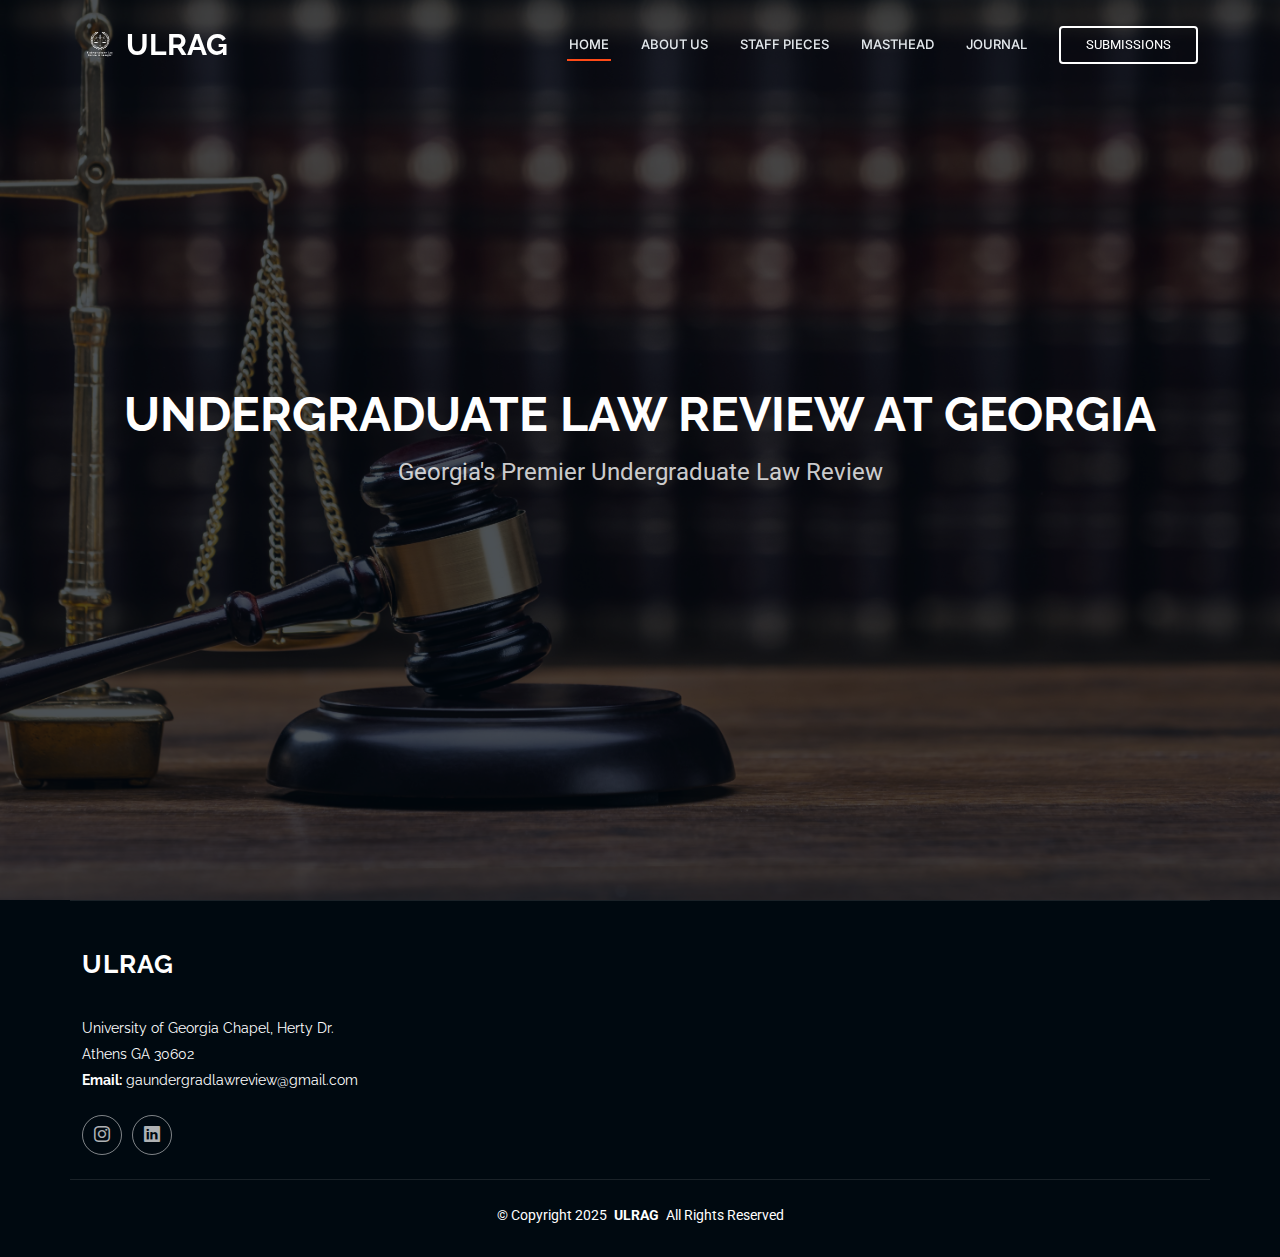
<file: index.html>
<!DOCTYPE html>
<html lang="en">

<head>
  <meta charset="utf-8">
  <meta content="width=device-width, initial-scale=1.0" name="viewport">
  <title>Index - ULRAG</title>

  <!-- Favicons -->
  <link href="assets/img/favicon.png" rel="icon">
  <link href="assets/img/apple-touch-icon.png" rel="apple-touch-icon">

  <!-- Fonts -->
  <link href="https://fonts.googleapis.com" rel="preconnect">
  <link href="https://fonts.gstatic.com" rel="preconnect" crossorigin>
  <link href="https://fonts.googleapis.com/css2?family=Roboto:ital,wght@0,100;0,300;0,400;0,500;0,700;0,900;1,100;1,300;1,400;1,500;1,700;1,900&family=Raleway:ital,wght@0,100;0,200;0,300;0,400;0,500;0,600;0,700;0,800;0,900;1,100;1,200;1,300;1,400;1,500;1,600;1,700;1,800;1,900&family=Inter:wght@100;200;300;400;500;600;700;800;900&display=swap" rel="stylesheet">

  <!-- Vendor CSS Files -->
  <link href="assets/vendor/bootstrap/css/bootstrap.min.css" rel="stylesheet">
  <link href="assets/vendor/bootstrap-icons/bootstrap-icons.css" rel="stylesheet">
  <link href="assets/vendor/aos/aos.css" rel="stylesheet">
  <link href="assets/vendor/glightbox/css/glightbox.min.css" rel="stylesheet">
  <link href="assets/vendor/swiper/swiper-bundle.min.css" rel="stylesheet">

  <!-- Main CSS File -->
  <link href="assets/css/main.css" rel="stylesheet">

</head>

<body class="index-page">

  <header id="header" class="header d-flex align-items-center fixed-top">
    <div class="container-fluid container-xl position-relative d-flex align-items-center">

      <a href="index.html" class="logo d-flex align-items-center me-auto">
        <!-- Uncomment the line below if you also wish to use an image logo -->
       <img src="assets/img/logo.png" alt="">
        <h1 class="sitename">ULRAG</h1>
      </a>

      <nav id="navmenu" class="navmenu">
        <ul>
          <li><a href="home.html" class="active">Home</a></li>
          <li><a href="about.html">About Us</a></li>
          <li><a href="staffpieces.html">Staff Pieces</a></li>
          <li><a href="Masthead.html">Masthead</a></li>
          <li><a href="Journal.html">Journal</a></li>
            </ul>
          </li>
        
        </ul>
        <i class="mobile-nav-toggle d-xl-none bi bi-list"></i>
      </nav>
      <a class="cta-btn" href="submissions.html">Submissions</a>
    </div>
  </header>
  <main class="main">

    <!-- Hero Section -->
    <section id="home" class="hero section dark-background">

      <img src="assets/img/gavel.books.jpg" alt="" data-aos="fade-in">

      <div class="container d-flex flex-column align-items-center">
        <h2 data-aos="fade-up" data-aos-delay="100">Undergraduate Law Review at Georgia</h2>
        <p data-aos="fade-up" data-aos-delay="200">Georgia's Premier Undergraduate Law Review </p>
        <div class="d-flex mt-4" data-aos="fade-up" data-aos-delay="300">
        </div>
      </div>

    </section><!-- /Hero Section -->
    </section><!-- /Contact Section -->

  </main>

  <footer id="footer" class="footer dark-background">

    <div class="container footer-top">
      <div class="row gy-4">
        <div class="col-lg-4 col-md-6 footer-about">
          <a href="index.html" class="logo d-flex align-items-center">
            <span class="sitename">ULRAG</span>
          </a>
          <div class="footer-contact pt-3">
            <p>University of Georgia Chapel, Herty Dr.</p>
            <p>Athens GA 30602</p>
            <p><strong>Email:</strong> <span>gaundergradlawreview@gmail.com</span></p>
          </div>
          <div class="social-links d-flex mt-4">
            <a href=""><i class="bi bi-instagram"></i></a>
            <a href=""><i class="bi bi-linkedin"></i></a>
          </div>
        </div>

      </div>
    </div>

    <div class="container copyright text-center mt-4">
      <p>© <span>Copyright 2025</span> <strong class="px-1 sitename">ULRAG</strong> <span>All Rights Reserved</span></p>
      <div class="credits">
      
      </div>
    </div>

  </footer>

  <!-- Scroll Top -->
  <a href="#" id="scroll-top" class="scroll-top d-flex align-items-center justify-content-center"><i class="bi bi-arrow-up-short"></i></a>

  <!-- Preloader -->
  <div id="preloader"></div>

  <!-- Vendor JS Files -->
  <script src="assets/vendor/bootstrap/js/bootstrap.bundle.min.js"></script>
  <script src="assets/vendor/php-email-form/validate.js"></script>
  <script src="assets/vendor/aos/aos.js"></script>
  <script src="assets/vendor/glightbox/js/glightbox.min.js"></script>
  <script src="assets/vendor/purecounter/purecounter_vanilla.js"></script>
  <script src="assets/vendor/swiper/swiper-bundle.min.js"></script>
  <script src="assets/vendor/imagesloaded/imagesloaded.pkgd.min.js"></script>
  <script src="assets/vendor/isotope-layout/isotope.pkgd.min.js"></script>

  <!-- Main JS File -->
  <script src="assets/js/main.js"></script>

</body>

</html>
</file>
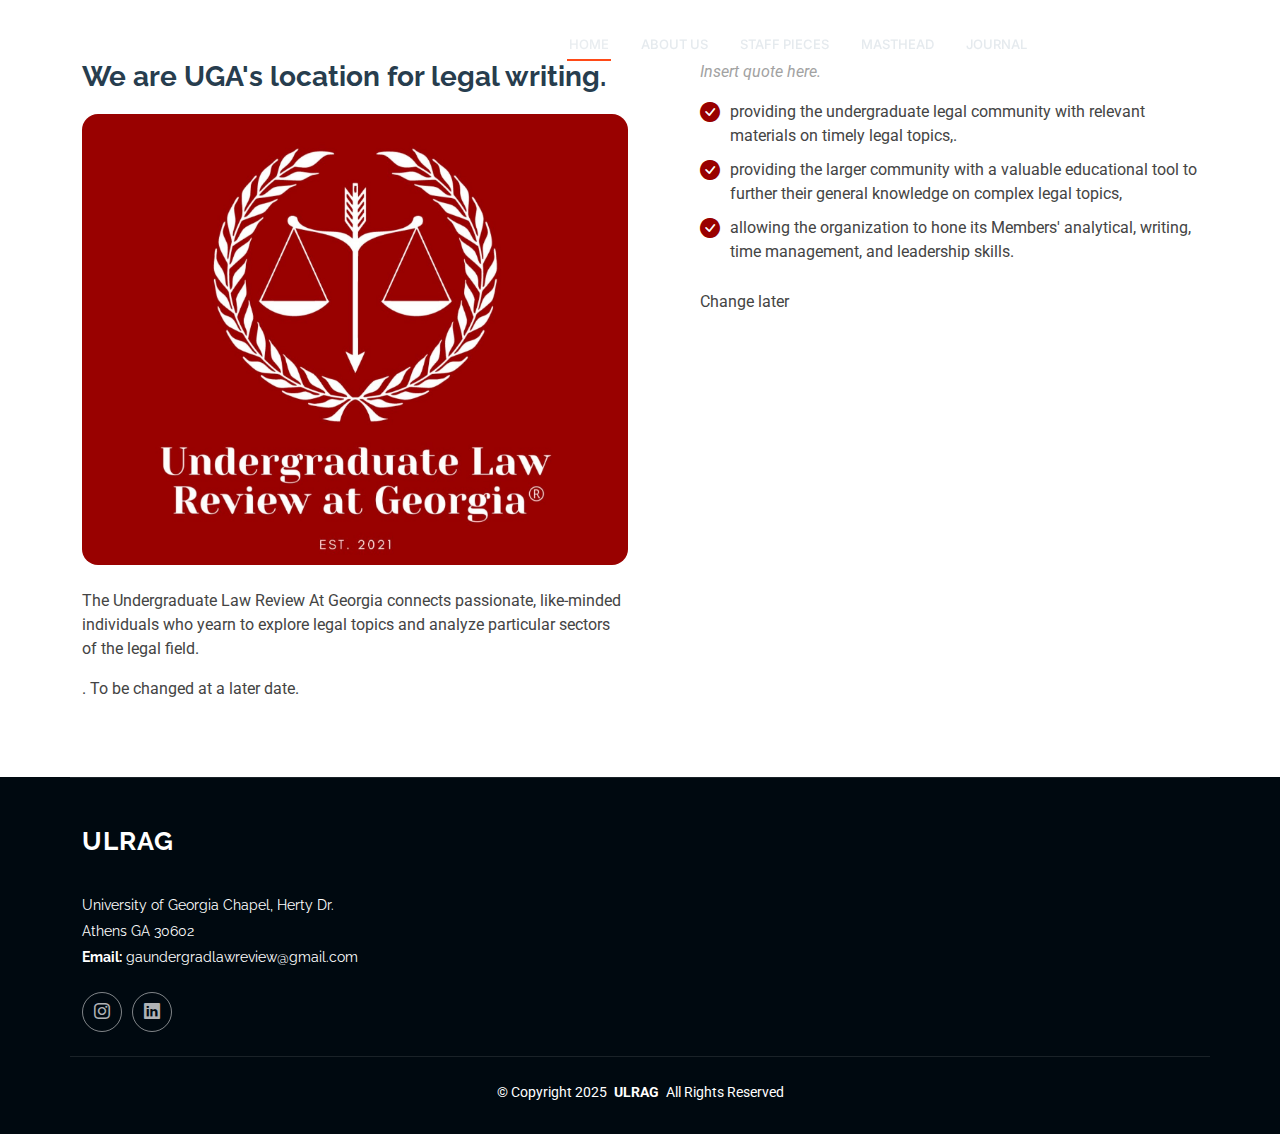
<file: about.html>
<!DOCTYPE html>
<html lang="en">

<head>
  <meta charset="utf-8">
  <meta content="width=device-width, initial-scale=1.0" name="viewport">
  <title>Index - ULRAG</title>

  <!-- Favicons -->
  <link href="assets/img/favicon.png" rel="icon">
  <link href="assets/img/apple-touch-icon.png" rel="apple-touch-icon">

  <!-- Fonts -->
  <link href="https://fonts.googleapis.com" rel="preconnect">
  <link href="https://fonts.gstatic.com" rel="preconnect" crossorigin>
  <link href="https://fonts.googleapis.com/css2?family=Roboto:ital,wght@0,100;0,300;0,400;0,500;0,700;0,900;1,100;1,300;1,400;1,500;1,700;1,900&family=Raleway:ital,wght@0,100;0,200;0,300;0,400;0,500;0,600;0,700;0,800;0,900;1,100;1,200;1,300;1,400;1,500;1,600;1,700;1,800;1,900&family=Inter:wght@100;200;300;400;500;600;700;800;900&display=swap" rel="stylesheet">

  <!-- Vendor CSS Files -->
  <link href="assets/vendor/bootstrap/css/bootstrap.min.css" rel="stylesheet">
  <link href="assets/vendor/bootstrap-icons/bootstrap-icons.css" rel="stylesheet">
  <link href="assets/vendor/aos/aos.css" rel="stylesheet">
  <link href="assets/vendor/glightbox/css/glightbox.min.css" rel="stylesheet">
  <link href="assets/vendor/swiper/swiper-bundle.min.css" rel="stylesheet">

  <!-- Main CSS File -->
  <link href="assets/css/main.css" rel="stylesheet">

</head>

<body class="index-page">

  <header id="header" class="header d-flex align-items-center fixed-top">
    <div class="container-fluid container-xl position-relative d-flex align-items-center">

      <a href="index.html" class="logo d-flex align-items-center me-auto">
        <!-- Uncomment the line below if you also wish to use an image logo -->
       <img src="assets/img/logo.png" alt="">
        <h1 class="sitename">ULRAG</h1>
      </a>

      <nav id="navmenu" class="navmenu">
        <ul>
          <li><a href="home.html" class="active">Home</a></li>
          <li><a href="about.html">About Us</a></li>
          <li><a href="staffpieces.html">Staff Pieces</a></li>
          <li><a href="Masthead.html">Masthead</a></li>
          <li><a href="Journal.html">Journal</a></li>
            </ul>
          </li>
        
        </ul>
        <i class="mobile-nav-toggle d-xl-none bi bi-list"></i>
      </nav>
      <a class="cta-btn" href="submissions.html">Submissions</a>
    </div>
  </header>
  <main class="main">

    <!-- About Section -->
    <section id="about" class="about section">

      <div class="container">

        <div class="row gy-4">
          <div class="col-lg-6" data-aos="fade-up" data-aos-delay="100">
            <h3>We are UGA's location for legal writing. </h3>
            <img src="assets/img/ULRAG.logo.jpg" class="img-fluid rounded-4 mb-4" alt="">
            <p>The Undergraduate Law Review At Georgia connects passionate, like-minded individuals who yearn to explore legal topics and analyze particular sectors of the legal field.</p>
            <p>. To be changed at a later date.</p>
          </div>
          <div class="col-lg-6" data-aos="fade-up" data-aos-delay="250">
            <div class="content ps-0 ps-lg-5">
              <p class="fst-italic">
                Insert quote here.
              </p>
              <ul>
                <li><i class="bi bi-check-circle-fill"></i> <span>providing the undergraduate legal community with relevant materials on timely legal topics,.</span></li>
                <li><i class="bi bi-check-circle-fill"></i> <span>providing the larger community with a valuable educational tool to further their general knowledge on complex legal topics,</span></li>
                <li><i class="bi bi-check-circle-fill"></i> <span>allowing the organization to hone its Members' analytical, writing, time management, and leadership skills.</span></li>
              </ul>
              <p>
                Change later
              </p>

              </div>
            </div>
          </div>
        </div>

      </div>

    </section><!-- /About Section -->
    </section><!-- /Contact Section -->

  </main>

  <footer id="footer" class="footer dark-background">

    <div class="container footer-top">
      <div class="row gy-4">
        <div class="col-lg-4 col-md-6 footer-about">
          <a href="index.html" class="logo d-flex align-items-center">
            <span class="sitename">ULRAG</span>
          </a>
          <div class="footer-contact pt-3">
            <p>University of Georgia Chapel, Herty Dr.</p>
            <p>Athens GA 30602</p>
            <p><strong>Email:</strong> <span>gaundergradlawreview@gmail.com</span></p>
          </div>
          <div class="social-links d-flex mt-4">
            <a href=""><i class="bi bi-instagram"></i></a>
            <a href=""><i class="bi bi-linkedin"></i></a>
          </div>
        </div>

      </div>
    </div>

    <div class="container copyright text-center mt-4">
      <p>© <span>Copyright 2025</span> <strong class="px-1 sitename">ULRAG</strong> <span>All Rights Reserved</span></p>
      <div class="credits">
      
      </div>
    </div>

  </footer>

  <!-- Scroll Top -->
  <a href="#" id="scroll-top" class="scroll-top d-flex align-items-center justify-content-center"><i class="bi bi-arrow-up-short"></i></a>

  <!-- Preloader -->
  <div id="preloader"></div>

  <!-- Vendor JS Files -->
  <script src="assets/vendor/bootstrap/js/bootstrap.bundle.min.js"></script>
  <script src="assets/vendor/php-email-form/validate.js"></script>
  <script src="assets/vendor/aos/aos.js"></script>
  <script src="assets/vendor/glightbox/js/glightbox.min.js"></script>
  <script src="assets/vendor/purecounter/purecounter_vanilla.js"></script>
  <script src="assets/vendor/swiper/swiper-bundle.min.js"></script>
  <script src="assets/vendor/imagesloaded/imagesloaded.pkgd.min.js"></script>
  <script src="assets/vendor/isotope-layout/isotope.pkgd.min.js"></script>

  <!-- Main JS File -->
  <script src="assets/js/main.js"></script>

</body>

</html>
</file>
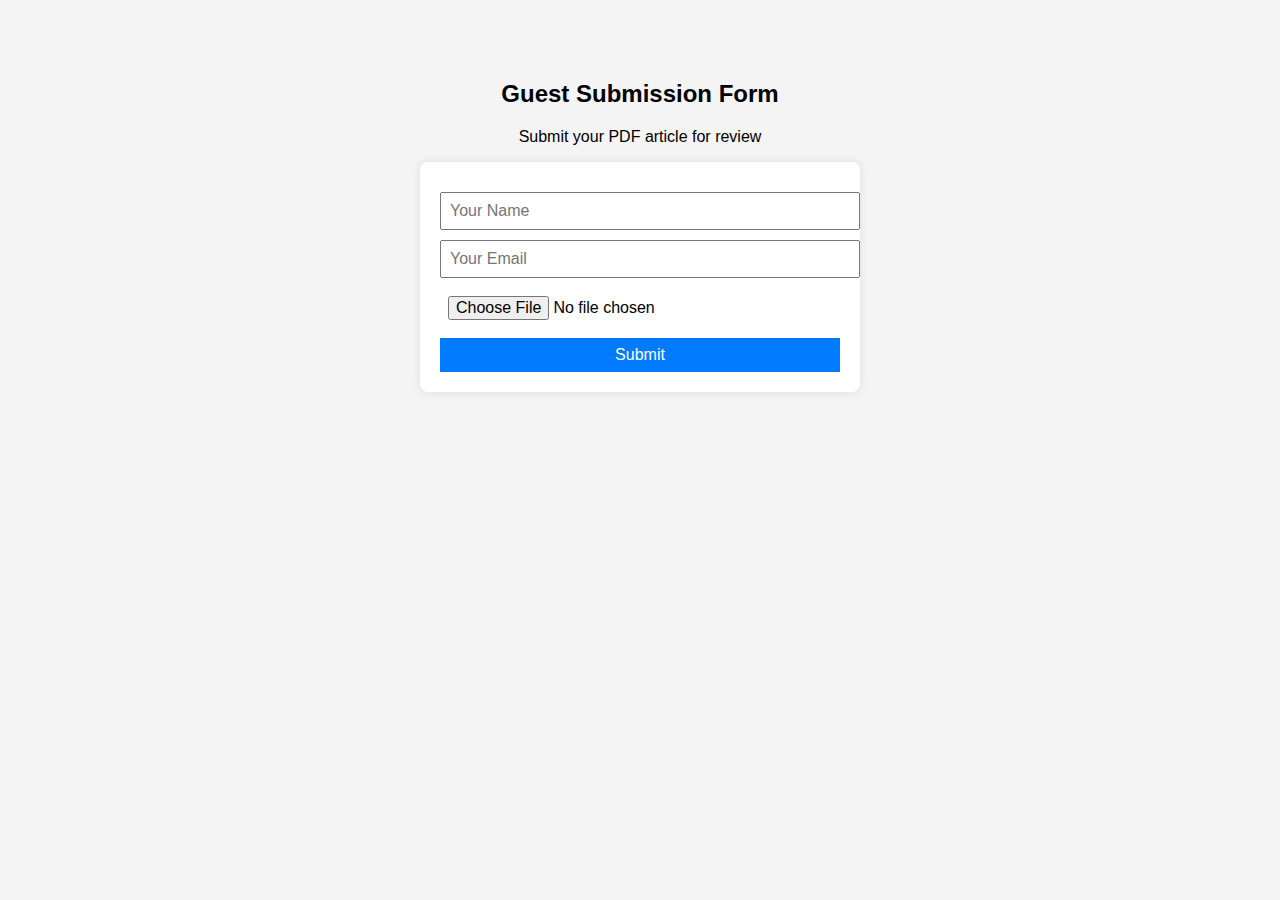
<file: contact.html>
<!DOCTYPE html>
<html lang="en">
<head>
    <meta charset="UTF-8">
    <meta name="viewport" content="width=device-width, initial-scale=1.0">
    <title>Guest Submission</title>
    <style>
        body {
            font-family: Arial, sans-serif;
            margin: 40px;
            padding: 20px;
            background-color: #f4f4f4;
            text-align: center;
        }
        form {
            background: white;
            padding: 20px;
            border-radius: 8px;
            box-shadow: 0 0 10px rgba(0, 0, 0, 0.1);
            max-width: 400px;
            margin: auto;
        }
        input, button {
            display: block;
            width: 100%;
            margin-top: 10px;
            padding: 8px;
            font-size: 16px;
        }
        button {
            background: #007bff;
            color: white;
            border: none;
            cursor: pointer;
        }
        button:hover {
            background: #0056b3;
        }
    </style>
</head>
<body>

    <h2>Guest Submission Form</h2>
    <p>Submit your PDF article for review</p>

    <form action="upload.php" method="post" enctype="multipart/form-data">
        <input type="text" name="name" placeholder="Your Name" required>
        <input type="email" name="email" placeholder="Your Email" required>
        <input type="file" name="pdfFile" accept=".pdf" required>
        <button type="submit">Submit</button>
    </form>

</body>
</html>
</file>
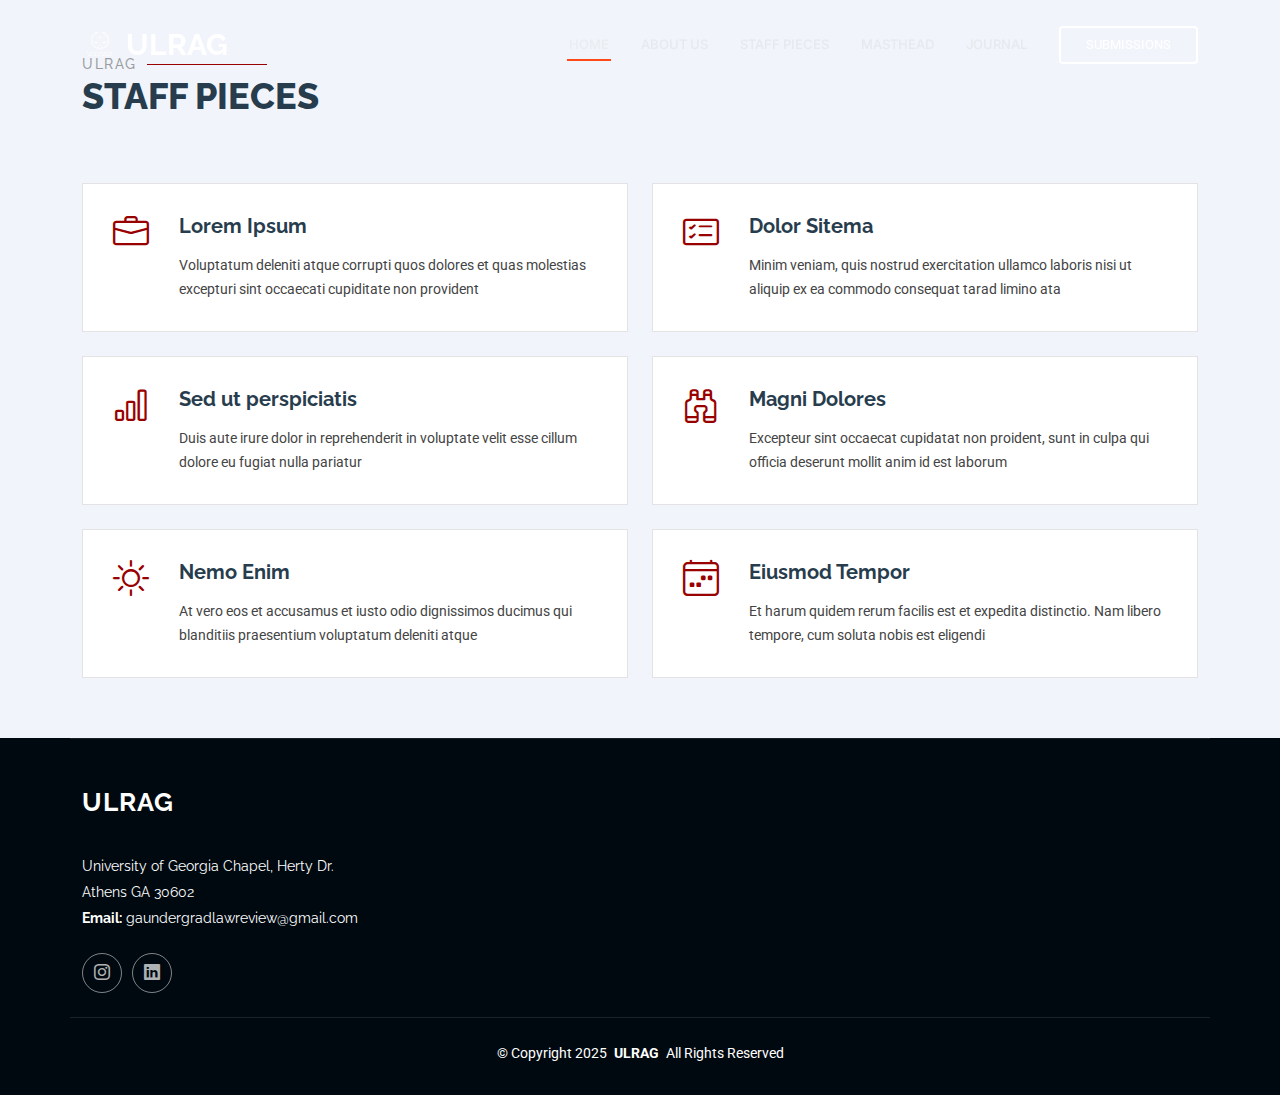
<file: staffpieces.html>
<!DOCTYPE html>
<html lang="en">

<head>
  <meta charset="utf-8">
  <meta content="width=device-width, initial-scale=1.0" name="viewport">
  <title>Index - ULRAG</title>

  <!-- Favicons -->
  <link href="assets/img/favicon.png" rel="icon">
  <link href="assets/img/apple-touch-icon.png" rel="apple-touch-icon">

  <!-- Fonts -->
  <link href="https://fonts.googleapis.com" rel="preconnect">
  <link href="https://fonts.gstatic.com" rel="preconnect" crossorigin>
  <link href="https://fonts.googleapis.com/css2?family=Roboto:ital,wght@0,100;0,300;0,400;0,500;0,700;0,900;1,100;1,300;1,400;1,500;1,700;1,900&family=Raleway:ital,wght@0,100;0,200;0,300;0,400;0,500;0,600;0,700;0,800;0,900;1,100;1,200;1,300;1,400;1,500;1,600;1,700;1,800;1,900&family=Inter:wght@100;200;300;400;500;600;700;800;900&display=swap" rel="stylesheet">

  <!-- Vendor CSS Files -->
  <link href="assets/vendor/bootstrap/css/bootstrap.min.css" rel="stylesheet">
  <link href="assets/vendor/bootstrap-icons/bootstrap-icons.css" rel="stylesheet">
  <link href="assets/vendor/aos/aos.css" rel="stylesheet">
  <link href="assets/vendor/glightbox/css/glightbox.min.css" rel="stylesheet">
  <link href="assets/vendor/swiper/swiper-bundle.min.css" rel="stylesheet">

  <!-- Main CSS File -->
  <link href="assets/css/main.css" rel="stylesheet">

</head>

<body class="index-page">

  <header id="header" class="header d-flex align-items-center fixed-top">
    <div class="container-fluid container-xl position-relative d-flex align-items-center">

      <a href="index.html" class="logo d-flex align-items-center me-auto">
        <!-- Uncomment the line below if you also wish to use an image logo -->
       <img src="assets/img/logo.png" alt="">
        <h1 class="sitename">ULRAG</h1>
      </a>

      <nav id="navmenu" class="navmenu">
        <ul>
          <li><a href="home.html" class="active">Home</a></li>
          <li><a href="about.html">About Us</a></li>
          <li><a href="staffpieces.html">Staff Pieces</a></li>
          <li><a href="Masthead.html">Masthead</a></li>
          <li><a href="Journal.html">Journal</a></li>
            </ul>
          </li>
        
        </ul>
        <i class="mobile-nav-toggle d-xl-none bi bi-list"></i>
      </nav>
      <a class="cta-btn" href="submissions.html">Submissions</a>
    </div>
  </header>
  <main class="main">

    </section><!-- /Features Section -->

    <!-- Services 2 Section -->
    <section id="staffpieces" class="services-2 section light-background">

      <!-- Section Title -->
      <div class="container section-title" data-aos="fade-up">
        <h2>ULRAG</h2>
        <p>Staff Pieces</p>
      </div><!-- End Section Title -->

      <div class="container">

        <div class="row gy-4">

          <div class="col-md-6" data-aos="fade-up" data-aos-delay="100">
            <div class="service-item d-flex position-relative h-100">
              <i class="bi bi-briefcase icon flex-shrink-0"></i>
              <div>
                <h4 class="title"><a href="#" class="stretched-link">Lorem Ipsum</a></h4>
                <p class="description">Voluptatum deleniti atque corrupti quos dolores et quas molestias excepturi sint occaecati cupiditate non provident</p>
              </div>
            </div>
          </div><!-- End Service Item -->

          <div class="col-md-6" data-aos="fade-up" data-aos-delay="200">
            <div class="service-item d-flex position-relative h-100">
              <i class="bi bi-card-checklist icon flex-shrink-0"></i>
              <div>
                <h4 class="title"><a href="#" class="stretched-link">Dolor Sitema</a></h4>
                <p class="description">Minim veniam, quis nostrud exercitation ullamco laboris nisi ut aliquip ex ea commodo consequat tarad limino ata</p>
              </div>
            </div>
          </div><!-- End Service Item -->

          <div class="col-md-6" data-aos="fade-up" data-aos-delay="300">
            <div class="service-item d-flex position-relative h-100">
              <i class="bi bi-bar-chart icon flex-shrink-0"></i>
              <div>
                <h4 class="title"><a href="staffpieces.html" class="stretched-link">Sed ut perspiciatis</a></h4>
                <p class="description">Duis aute irure dolor in reprehenderit in voluptate velit esse cillum dolore eu fugiat nulla pariatur</p>
              </div>
            </div>
          </div><!-- End Service Item -->

          <div class="col-md-6" data-aos="fade-up" data-aos-delay="400">
            <div class="service-item d-flex position-relative h-100">
              <i class="bi bi-binoculars icon flex-shrink-0"></i>
              <div>
                <h4 class="title"><a href="#" class="stretched-link">Magni Dolores</a></h4>
                <p class="description">Excepteur sint occaecat cupidatat non proident, sunt in culpa qui officia deserunt mollit anim id est laborum</p>
              </div>
            </div>
          </div><!-- End Service Item -->

          <div class="col-md-6" data-aos="fade-up" data-aos-delay="500">
            <div class="service-item d-flex position-relative h-100">
              <i class="bi bi-brightness-high icon flex-shrink-0"></i>
              <div>
                <h4 class="title"><a href="#" class="stretched-link">Nemo Enim</a></h4>
                <p class="description">At vero eos et accusamus et iusto odio dignissimos ducimus qui blanditiis praesentium voluptatum deleniti atque</p>
              </div>
            </div>
          </div><!-- End Service Item -->

          <div class="col-md-6" data-aos="fade-up" data-aos-delay="600">
            <div class="service-item d-flex position-relative h-100">
              <i class="bi bi-calendar4-week icon flex-shrink-0"></i>
              <div>
                <h4 class="title"><a href="#" class="stretched-link">Eiusmod Tempor</a></h4>
                <p class="description">Et harum quidem rerum facilis est et expedita distinctio. Nam libero tempore, cum soluta nobis est eligendi</p>
              </div>
            </div>
          </div><!-- End Service Item -->

        </div>

   

      </div>

    </section><!-- /Contact Section -->

  </main>

  <footer id="footer" class="footer dark-background">

    <div class="container footer-top">
      <div class="row gy-4">
        <div class="col-lg-4 col-md-6 footer-about">
          <a href="index.html" class="logo d-flex align-items-center">
            <span class="sitename">ULRAG</span>
          </a>
          <div class="footer-contact pt-3">
            <p>University of Georgia Chapel, Herty Dr.</p>
            <p>Athens GA 30602</p>
            <p><strong>Email:</strong> <span>gaundergradlawreview@gmail.com</span></p>
          </div>
          <div class="social-links d-flex mt-4">
            <a href=""><i class="bi bi-instagram"></i></a>
            <a href=""><i class="bi bi-linkedin"></i></a>
          </div>
        </div>

      </div>
    </div>

    <div class="container copyright text-center mt-4">
      <p>© <span>Copyright 2025</span> <strong class="px-1 sitename">ULRAG</strong> <span>All Rights Reserved</span></p>
      <div class="credits">
      
      </div>
    </div>

  </footer>

  <!-- Scroll Top -->
  <a href="#" id="scroll-top" class="scroll-top d-flex align-items-center justify-content-center"><i class="bi bi-arrow-up-short"></i></a>

  <!-- Preloader -->
  <div id="preloader"></div>

  <!-- Vendor JS Files -->
  <script src="assets/vendor/bootstrap/js/bootstrap.bundle.min.js"></script>
  <script src="assets/vendor/php-email-form/validate.js"></script>
  <script src="assets/vendor/aos/aos.js"></script>
  <script src="assets/vendor/glightbox/js/glightbox.min.js"></script>
  <script src="assets/vendor/purecounter/purecounter_vanilla.js"></script>
  <script src="assets/vendor/swiper/swiper-bundle.min.js"></script>
  <script src="assets/vendor/imagesloaded/imagesloaded.pkgd.min.js"></script>
  <script src="assets/vendor/isotope-layout/isotope.pkgd.min.js"></script>

  <!-- Main JS File -->
  <script src="assets/js/main.js"></script>

</body>

</html>
</file>
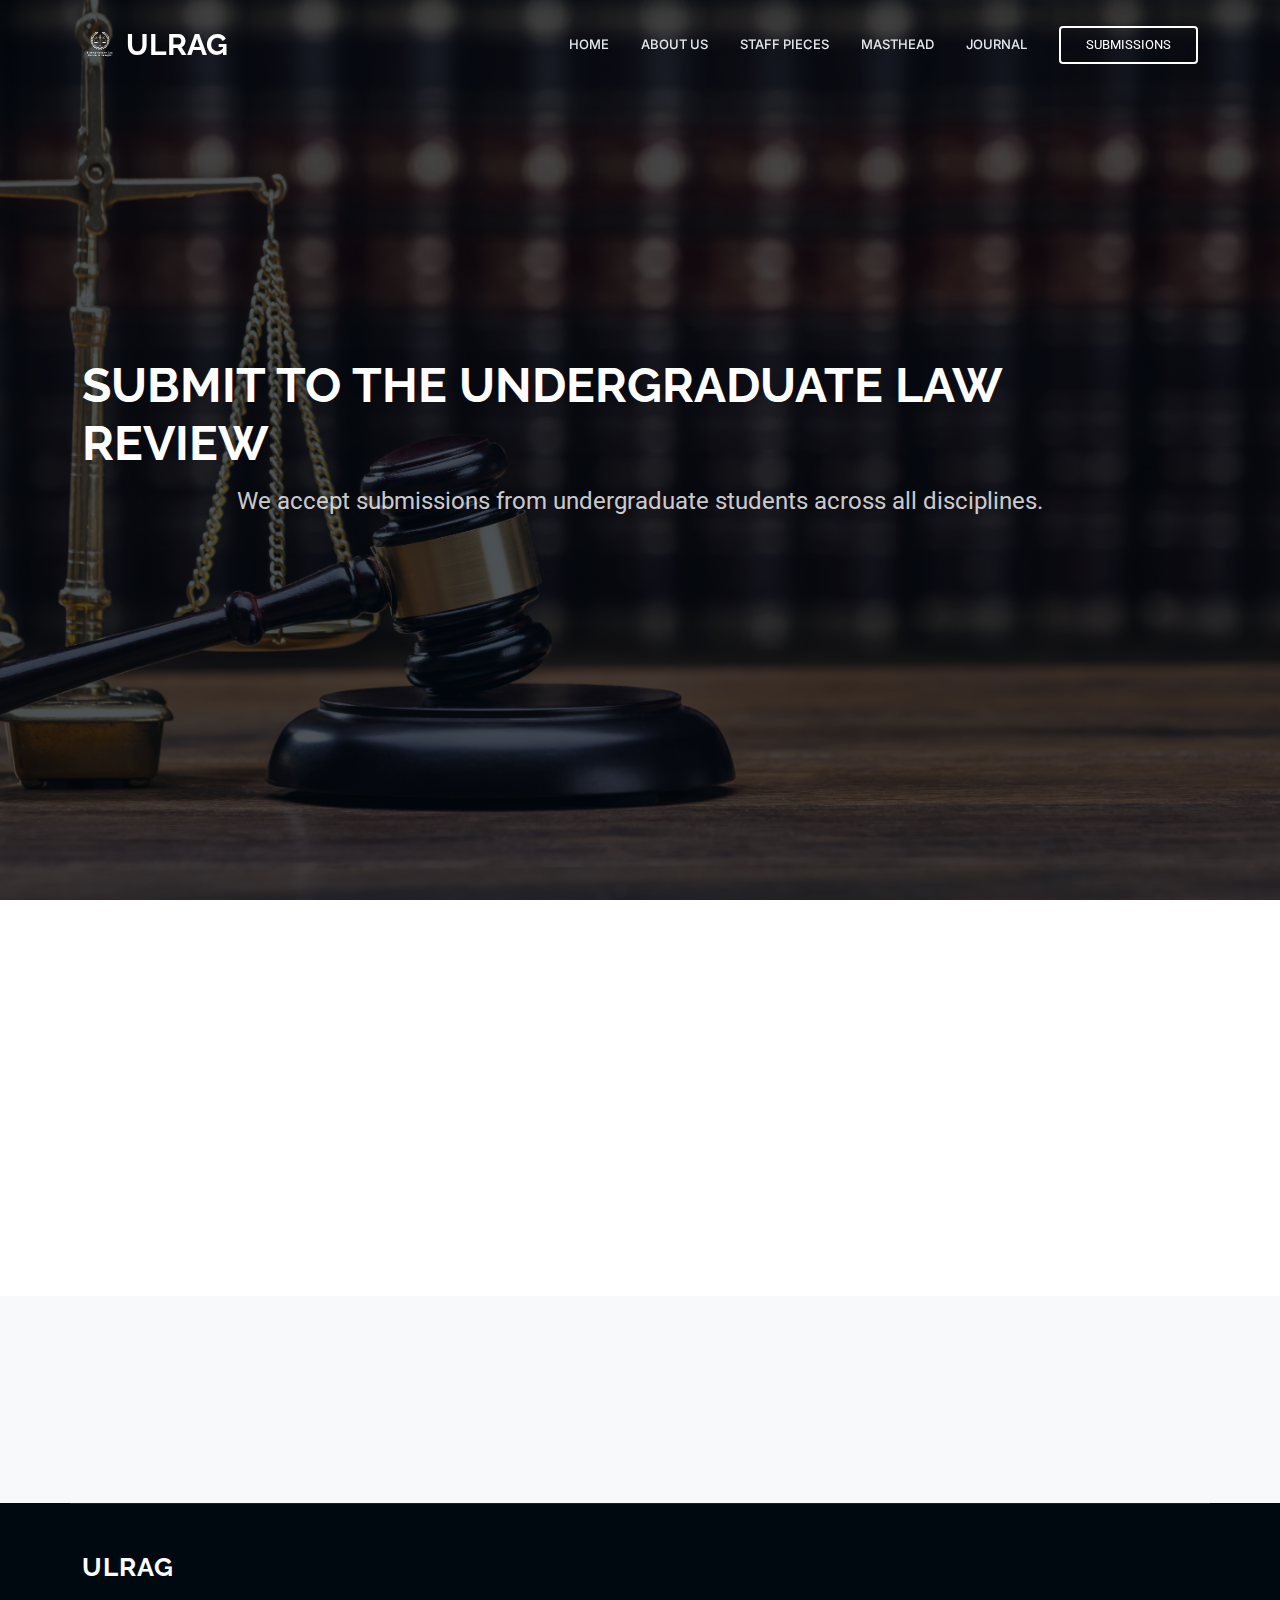
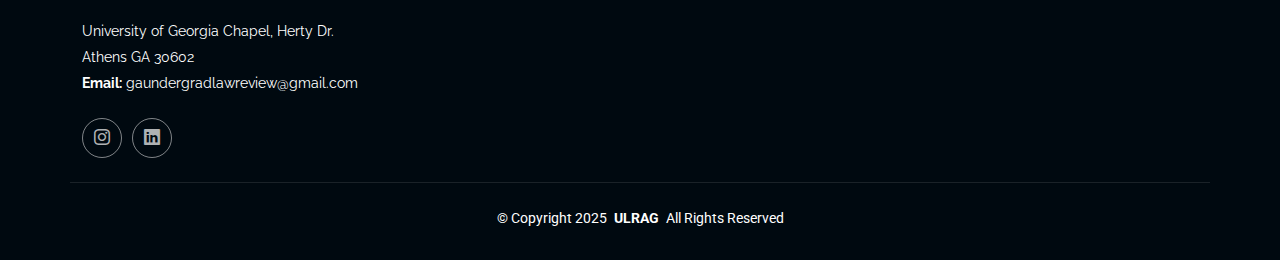
<file: submissions.html>
<!DOCTYPE html>
<html lang="en">

<head>
  <meta charset="utf-8">
  <meta content="width=device-width, initial-scale=1.0" name="viewport">
  <title>ULRAG</title>

  <!-- Favicons -->
  <link href="assets/img/favicon.png" rel="icon">
  <link href="assets/img/apple-touch-icon.png" rel="apple-touch-icon">

  <!-- Fonts -->
  <link href="https://fonts.googleapis.com" rel="preconnect">
  <link href="https://fonts.gstatic.com" rel="preconnect" crossorigin>
  <link href="https://fonts.googleapis.com/css2?family=Roboto:ital,wght@0,100;0,300;0,400;0,500;0,700;0,900;1,100;1,300;1,400;1,500;1,700;1,900&family=Raleway:ital,wght@0,100;0,200;0,300;0,400;0,500;0,600;0,700;0,800;0,900;1,100;1,200;1,300;1,400;1,500;1,600;1,700;1,800;1,900&family=Inter:wght@100;200;300;400;500;600;700;800;900&display=swap" rel="stylesheet">

  <!-- Vendor CSS Files -->
  <link href="assets/vendor/bootstrap/css/bootstrap.min.css" rel="stylesheet">
  <link href="assets/vendor/bootstrap-icons/bootstrap-icons.css" rel="stylesheet">
  <link href="assets/vendor/aos/aos.css" rel="stylesheet">
  <link href="assets/vendor/glightbox/css/glightbox.min.css" rel="stylesheet">
  <link href="assets/vendor/swiper/swiper-bundle.min.css" rel="stylesheet">

  <!-- Main CSS File -->
  <link href="assets/css/main.css" rel="stylesheet">

</head>

<body class="index-page">

  <header id="header" class="header d-flex align-items-center fixed-top">
    <div class="container-fluid container-xl position-relative d-flex align-items-center">

      <a href="index.html" class="logo d-flex align-items-center me-auto">
        <!-- Uncomment the line below if you also wish to use an image logo -->
       <img src="assets/img/logo.png" alt="">
        <h1 class="sitename">ULRAG</h1>
      </a>

      <nav id="navmenu" class="navmenu">
        <ul>
          <li><a href="home.html"">Home</a></li>
          <li><a href="about.html">About Us</a></li>
          <li><a href="staffpieces.html">Staff Pieces</a></li>
          <li><a href="masthead.html">Masthead</a></li>
          <li><a href="journal.html">Journal</a></li>
            </ul>
          </li>
        
        </ul>
        <i class="mobile-nav-toggle d-xl-none bi bi-list"></i>
      </nav>
      <a class="cta-btn" href="submissions.html"class="active">Submissions</a>
    </div>
  </header>
  <main class="main">

    <!-- Hero Section -->
    <section id="home" class="hero section dark-background">

      <img src="assets/img/gavel.books.jpg" alt="" data-aos="fade-in">

      <div class="container d-flex flex-column align-items-center">
        <h2 data-aos="fade-up" data-aos-delay="100">Submit to the Undergraduate Law Review</h2>
        <p data-aos="fade-up" data-aos-delay="200">We accept submissions from undergraduate students across all disciplines.</p>
        <div class="d-flex mt-4" data-aos="fade-up" data-aos-delay="300">
        </div>
      </div>

    </section><!-- /Hero Section -->
     <!-- Submission Instructions -->
    <section class="section bg-white">
      <div class="container" data-aos="fade-up">
        <div class="section-header text-center">
          <h2>Submit Your Article</h2>
          <p>Send your piece as a PDF or Word document to:</p>
        </div>

        <div class="text-center mb-4">
          <a class="btn btn-primary" href="mailto:gaundergradlawreview@gmail.com?subject=Article Submission&body=Please attach your PDF or DOCX file.">
            Submit via Email
          </a>
        </div>

        <div class="text-center">
          <p>Please include the following:</p>
          <ul class="list-unstyled">
            <li>- Your full name</li>
            <li>- University and graduation year</li>
            <li>- A brief summary (2–3 sentences) of your piece</li>
          </ul>
        </div>
      </div>
    </section>

    <!-- Future Guidelines Section -->
    <section class="section bg-light">
      <div class="container" data-aos="fade-up">
        <div class="section-header text-center">
          <h2>Submission Guidelines</h2>
          <p>Details coming soon regarding formatting, topics, and deadlines.</p>
        </div>
      </div>
    </section>

  </main><!-- Future Guidelines Section -->

    </section><!-- /Contact Section -->

  </main>

  <footer id="footer" class="footer dark-background">

    <div class="container footer-top">
      <div class="row gy-4">
        <div class="col-lg-4 col-md-6 footer-about">
          <a href="index.html" class="logo d-flex align-items-center">
            <span class="sitename">ULRAG</span>
          </a>
          <div class="footer-contact pt-3">
            <p>University of Georgia Chapel, Herty Dr.</p>
            <p>Athens GA 30602</p>
            <p><strong>Email:</strong> <span>gaundergradlawreview@gmail.com</span></p>
          </div>
          <div class="social-links d-flex mt-4">
            <a href="https://www.instagram.com/ugaulr/"><i class="bi bi-instagram"></i></a>
            <a href="https://www.linkedin.com/company/undergraduate-law-review-at-georgia/?viewAsMember=true"><i class="bi bi-linkedin"></i></a>
          </div>
        </div>

      </div>
    </div>

    <div class="container copyright text-center mt-4">
      <p>© <span>Copyright 2025</span> <strong class="px-1 sitename">ULRAG</strong> <span>All Rights Reserved</span></p>
      <div class="credits">
      
      </div>
    </div>

  </footer>

  <!-- Scroll Top -->
  <a href="#" id="scroll-top" class="scroll-top d-flex align-items-center justify-content-center"><i class="bi bi-arrow-up-short"></i></a>

  <!-- Preloader -->
  <div id="preloader"></div>

  <!-- Vendor JS Files -->
  <script src="assets/vendor/bootstrap/js/bootstrap.bundle.min.js"></script>
  <script src="assets/vendor/php-email-form/validate.js"></script>
  <script src="assets/vendor/aos/aos.js"></script>
  <script src="assets/vendor/glightbox/js/glightbox.min.js"></script>
  <script src="assets/vendor/purecounter/purecounter_vanilla.js"></script>
  <script src="assets/vendor/swiper/swiper-bundle.min.js"></script>
  <script src="assets/vendor/imagesloaded/imagesloaded.pkgd.min.js"></script>
  <script src="assets/vendor/isotope-layout/isotope.pkgd.min.js"></script>

  <!-- Main JS File -->
  <script src="assets/js/main.js"></script>

</body>

</html>
</file>
<file: assets/css/main.css>
/**
* Template Name: Dewi
* Template URL: https://bootstrapmade.com/dewi-free-multi-purpose-html-template/
* Updated: Aug 07 2024 with Bootstrap v5.3.3
* Author: BootstrapMade.com
* License: https://bootstrapmade.com/license/
*/

/*--------------------------------------------------------------
# Font & Color Variables
# Help: https://bootstrapmade.com/color-system/
--------------------------------------------------------------*/
/* Fonts */
:root {
  --default-font: "Roboto",  system-ui, -apple-system, "Segoe UI", Roboto, "Helvetica Neue", Arial, "Noto Sans", "Liberation Sans", sans-serif, "Apple Color Emoji", "Segoe UI Emoji", "Segoe UI Symbol", "Noto Color Emoji";
  --heading-font: "Raleway",  sans-serif;
  --nav-font: "Inter",  sans-serif;
}

/* Global Colors - The following color variables are used throughout the website. Updating them here will change the color scheme of the entire website */
:root { 
  --background-color: #ffffff; /* Background color for the entire website, including individual sections */
  --default-color: #444444; /* Default color used for the majority of the text content across the entire website */
  --heading-color: #273d4e; /* Color for headings, subheadings and title throughout the website */
  --accent-color: #990000; /* Accent color that represents your brand on the website. It's used for buttons, links, and other elements that need to stand out */
  --surface-color: #ffffff; /* The surface color is used as a background of boxed elements within sections, such as cards, icon boxes, or other elements that require a visual separation from the global background. */
  --contrast-color: #ffffff; /* Contrast color for text, ensuring readability against backgrounds of accent, heading, or default colors. */
}

/* Nav Menu Colors - The following color variables are used specifically for the navigation menu. They are separate from the global colors to allow for more customization options */
:root {
  --nav-color: #e5eaee;  /* The default color of the main navmenu links */
  --nav-hover-color: #ff4a17; /* Applied to main navmenu links when they are hovered over or active */
  --nav-mobile-background-color: #ffffff; /* Used as the background color for mobile navigation menu */
  --nav-dropdown-background-color: #ffffff; /* Used as the background color for dropdown items that appear when hovering over primary navigation items */
  --nav-dropdown-color: #444444; /* Used for navigation links of the dropdown items in the navigation menu. */
  --nav-dropdown-hover-color: #ff4a17; /* Similar to --nav-hover-color, this color is applied to dropdown navigation links when they are hovered over. */
}

/* Color Presets - These classes override global colors when applied to any section or element, providing reuse of the sam color scheme. */

.light-background {
  --background-color: #f1f4fa;
  --surface-color: #ffffff;
}

.dark-background {
  --background-color: #000910;
  --default-color: #ffffff;
  --heading-color: #ffffff;
  --surface-color: #28323a;
  --contrast-color: #ffffff;
}

/* Smooth scroll */
:root {
  scroll-behavior: smooth;
}

/*--------------------------------------------------------------
# General Styling & Shared Classes
--------------------------------------------------------------*/
body {
  color: var(--default-color);
  background-color: var(--background-color);
  font-family: var(--default-font);
}

a {
  color: var(--accent-color);
  text-decoration: none;
  transition: 0.3s;
}

a:hover {
  color: color-mix(in srgb, var(--accent-color), transparent 25%);
  text-decoration: none;
}

h1,
h2,
h3,
h4,
h5,
h6 {
  color: var(--heading-color);
  font-family: var(--heading-font);
}

/* PHP Email Form Messages
------------------------------*/
.php-email-form .error-message {
  display: none;
  background: #df1529;
  color: #ffffff;
  text-align: left;
  padding: 15px;
  margin-bottom: 24px;
  font-weight: 600;
}

.php-email-form .sent-message {
  display: none;
  color: #ffffff;
  background: #059652;
  text-align: center;
  padding: 15px;
  margin-bottom: 24px;
  font-weight: 600;
}

.php-email-form .loading {
  display: none;
  background: var(--surface-color);
  text-align: center;
  padding: 15px;
  margin-bottom: 24px;
}

.php-email-form .loading:before {
  content: "";
  display: inline-block;
  border-radius: 50%;
  width: 24px;
  height: 24px;
  margin: 0 10px -6px 0;
  border: 3px solid var(--accent-color);
  border-top-color: var(--surface-color);
  animation: php-email-form-loading 1s linear infinite;
}

@keyframes php-email-form-loading {
  0% {
    transform: rotate(0deg);
  }

  100% {
    transform: rotate(360deg);
  }
}

/* Pulsating Play Button
------------------------------*/
.pulsating-play-btn {
  width: 94px;
  height: 94px;
  background: radial-gradient(var(--accent-color) 50%, color-mix(in srgb, var(--accent-color), transparent 75%) 52%);
  border-radius: 50%;
  display: block;
  position: relative;
  overflow: hidden;
}

.pulsating-play-btn:before {
  content: "";
  position: absolute;
  width: 120px;
  height: 120px;
  animation-delay: 0s;
  animation: pulsate-play-btn 2s;
  animation-direction: forwards;
  animation-iteration-count: infinite;
  animation-timing-function: steps;
  opacity: 1;
  border-radius: 50%;
  border: 5px solid color-mix(in srgb, var(--accent-color), transparent 30%);
  top: -15%;
  left: -15%;
  background: rgba(198, 16, 0, 0);
}

.pulsating-play-btn:after {
  content: "";
  position: absolute;
  left: 50%;
  top: 50%;
  transform: translateX(-40%) translateY(-50%);
  width: 0;
  height: 0;
  border-top: 10px solid transparent;
  border-bottom: 10px solid transparent;
  border-left: 15px solid #fff;
  z-index: 100;
  transition: all 400ms cubic-bezier(0.55, 0.055, 0.675, 0.19);
}

.pulsating-play-btn:hover:before {
  content: "";
  position: absolute;
  left: 50%;
  top: 50%;
  transform: translateX(-40%) translateY(-50%);
  width: 0;
  height: 0;
  border: none;
  border-top: 10px solid transparent;
  border-bottom: 10px solid transparent;
  border-left: 15px solid #fff;
  z-index: 200;
  animation: none;
  border-radius: 0;
}

.pulsating-play-btn:hover:after {
  border-left: 15px solid var(--accent-color);
  transform: scale(20);
}

@keyframes pulsate-play-btn {
  0% {
    transform: scale(0.6, 0.6);
    opacity: 1;
  }

  100% {
    transform: scale(1, 1);
    opacity: 0;
  }
}

/*--------------------------------------------------------------
# Global Header
--------------------------------------------------------------*/
.header {
  --background-color: rgba(0, 0, 0, 0);
  --default-color: #ffffff;
  --heading-color: #ffffff;
  color: var(--default-color);
  background-color: var(--background-color);
  padding: 20px 0;
  transition: all 0.5s;
  z-index: 997;
}

.header .logo {
  line-height: 1;
}

.header .logo img {
  max-height: 36px;
  margin-right: 8px;
}

.header .logo h1 {
  font-size: 30px;
  margin: 0;
  font-weight: 700;
  color: var(--heading-color);
}

.header .cta-btn,
.header .cta-btn:focus {
  color: var(--contrast-color);
  font-size: 13px;
  padding: 7px 25px;
  margin: 0 0 0 30px;
  border-radius: 4px;
  transition: 0.3s;
  text-transform: uppercase;
  border: 2px solid var(--contrast-color);
}

.header .cta-btn:hover,
.header .cta-btn:focus:hover {
  color: var(--contrast-color);
  background: var(--accent-color);
  border-color: var(--accent-color);
}

@media (max-width: 1200px) {
  .header .logo {
    order: 1;
  }

  .header .cta-btn {
    order: 2;
    margin: 0 15px 0 0;
    padding: 6px 15px;
  }

  .header .navmenu {
    order: 3;
  }
}

.scrolled .header {
  box-shadow: 0px 0 18px rgba(0, 0, 0, 0.1);
}

/* Global Header on Scroll
------------------------------*/
.scrolled .header {
  --background-color: rgba(21, 34, 43, 0.85);
}

/*--------------------------------------------------------------
# Navigation Menu
--------------------------------------------------------------*/
/* Desktop Navigation */
@media (min-width: 1200px) {
  .navmenu {
    padding: 0;
  }

  .navmenu ul {
    margin: 0;
    padding: 0;
    display: flex;
    list-style: none;
    align-items: center;
  }

  .navmenu li {
    position: relative;
  }

  .navmenu>ul>li {
    white-space: nowrap;
    padding: 15px 14px;
  }

  .navmenu>ul>li:last-child {
    padding-right: 0;
  }

  .navmenu a,
  .navmenu a:focus {
    color: var(--nav-color);
    font-size: 13px;
    padding: 0 2px;
    font-family: var(--nav-font);
    font-weight: 500;
    display: flex;
    align-items: center;
    justify-content: space-between;
    white-space: nowrap;
    transition: 0.3s;
    position: relative;
    text-transform: uppercase;
  }

  .navmenu a i,
  .navmenu a:focus i {
    font-size: 12px;
    line-height: 0;
    margin-left: 5px;
    transition: 0.3s;
  }

  .navmenu>ul>li>a:before {
    content: "";
    position: absolute;
    height: 2px;
    bottom: -6px;
    left: 0;
    background-color: var(--nav-hover-color);
    visibility: hidden;
    width: 0px;
    transition: all 0.3s ease-in-out 0s;
  }

  .navmenu a:hover:before,
  .navmenu li:hover>a:before,
  .navmenu .active:before {
    visibility: visible;
    width: 100%;
  }

  .navmenu li:hover>a,
  .navmenu .active,
  .navmenu .active:focus {
    color: color-mix(in srgb, var(--nav-color) 90%, white 15%);
  }

  .navmenu .dropdown ul {
    margin: 0;
    padding: 10px 0;
    background: var(--nav-dropdown-background-color);
    display: block;
    position: absolute;
    visibility: hidden;
    left: 14px;
    top: 130%;
    opacity: 0;
    transition: 0.3s;
    border-radius: 4px;
    z-index: 99;
    box-shadow: 0px 0px 30px rgba(0, 0, 0, 0.1);
  }

  .navmenu .dropdown ul li {
    min-width: 200px;
  }

  .navmenu .dropdown ul a {
    padding: 10px 20px;
    font-size: 15px;
    text-transform: none;
    color: var(--nav-dropdown-color);
  }

  .navmenu .dropdown ul a i {
    font-size: 12px;
  }

  .navmenu .dropdown ul a:hover,
  .navmenu .dropdown ul .active:hover,
  .navmenu .dropdown ul li:hover>a {
    color: var(--nav-dropdown-hover-color);
  }

  .navmenu .dropdown:hover>ul {
    opacity: 1;
    top: 100%;
    visibility: visible;
  }

  .navmenu .dropdown .dropdown ul {
    top: 0;
    left: -90%;
    visibility: hidden;
  }

  .navmenu .dropdown .dropdown:hover>ul {
    opacity: 1;
    top: 0;
    left: -100%;
    visibility: visible;
  }
}

/* Mobile Navigation */
@media (max-width: 1199px) {
  .mobile-nav-toggle {
    color: var(--nav-color);
    font-size: 28px;
    line-height: 0;
    margin-right: 10px;
    cursor: pointer;
    transition: color 0.3s;
  }

  .navmenu {
    padding: 0;
    z-index: 9997;
  }

  .navmenu ul {
    display: none;
    list-style: none;
    position: absolute;
    inset: 60px 20px 20px 20px;
    padding: 10px 0;
    margin: 0;
    border-radius: 6px;
    background-color: var(--nav-mobile-background-color);
    border: 1px solid color-mix(in srgb, var(--default-color), transparent 90%);
    box-shadow: none;
    overflow-y: auto;
    transition: 0.3s;
    z-index: 9998;
  }

  .navmenu a,
  .navmenu a:focus {
    color: var(--nav-dropdown-color);
    padding: 10px 20px;
    font-family: var(--nav-font);
    font-size: 17px;
    font-weight: 500;
    display: flex;
    align-items: center;
    justify-content: space-between;
    white-space: nowrap;
    transition: 0.3s;
  }

  .navmenu a i,
  .navmenu a:focus i {
    font-size: 12px;
    line-height: 0;
    margin-left: 5px;
    width: 30px;
    height: 30px;
    display: flex;
    align-items: center;
    justify-content: center;
    border-radius: 50%;
    transition: 0.3s;
    background-color: color-mix(in srgb, var(--accent-color), transparent 90%);
  }

  .navmenu a i:hover,
  .navmenu a:focus i:hover {
    background-color: var(--accent-color);
    color: var(--contrast-color);
  }

  .navmenu a:hover,
  .navmenu .active,
  .navmenu .active:focus {
    color: var(--nav-dropdown-hover-color);
  }

  .navmenu .active i,
  .navmenu .active:focus i {
    background-color: var(--accent-color);
    color: var(--contrast-color);
    transform: rotate(180deg);
  }

  .navmenu .dropdown ul {
    position: static;
    display: none;
    z-index: 99;
    padding: 10px 0;
    margin: 10px 20px;
    background-color: var(--nav-dropdown-background-color);
    transition: all 0.5s ease-in-out;
  }

  .navmenu .dropdown ul ul {
    background-color: rgba(33, 37, 41, 0.1);
  }

  .navmenu .dropdown>.dropdown-active {
    display: block;
    background-color: rgba(33, 37, 41, 0.03);
  }

  .mobile-nav-active {
    overflow: hidden;
  }

  .mobile-nav-active .mobile-nav-toggle {
    color: #fff;
    position: absolute;
    font-size: 32px;
    top: 15px;
    right: 15px;
    margin-right: 0;
    z-index: 9999;
  }

  .mobile-nav-active .navmenu {
    position: fixed;
    overflow: hidden;
    inset: 0;
    background: rgba(33, 37, 41, 0.8);
    transition: 0.3s;
  }

  .mobile-nav-active .navmenu>ul {
    display: block;
  }
}

/*--------------------------------------------------------------
# Global Footer
--------------------------------------------------------------*/
.footer {
  color: var(--default-color);
  background-color: var(--background-color);
  font-size: 14px;
  position: relative;
}

.footer .footer-top {
  padding-top: 50px;
  border-top: 1px solid color-mix(in srgb, var(--default-color), transparent 90%);
}

.footer .footer-about .logo {
  line-height: 1;
  margin-bottom: 25px;
}

.footer .footer-about .logo img {
  max-height: 40px;
  margin-right: 6px;
}

.footer .footer-about .logo span {
  font-size: 26px;
  font-weight: 700;
  letter-spacing: 1px;
  font-family: var(--heading-font);
  color: var(--heading-color);
}

.footer .footer-about p {
  font-size: 14px;
  font-family: var(--heading-font);
}

.footer .social-links a {
  display: flex;
  align-items: center;
  justify-content: center;
  width: 40px;
  height: 40px;
  border-radius: 50%;
  border: 1px solid color-mix(in srgb, var(--default-color), transparent 50%);
  font-size: 16px;
  color: color-mix(in srgb, var(--default-color), transparent 30%);
  margin-right: 10px;
  transition: 0.3s;
}

.footer .social-links a:hover {
  color: var(--accent-color);
  border-color: var(--accent-color);
}

.footer h4 {
  font-size: 16px;
  font-weight: bold;
  position: relative;
  padding-bottom: 12px;
}

.footer .footer-links {
  margin-bottom: 30px;
}

.footer .footer-links ul {
  list-style: none;
  padding: 0;
  margin: 0;
}

.footer .footer-links ul i {
  padding-right: 3px;
  font-size: 13px;
  line-height: 0;
  color: var(--accent-color);
}

.footer .footer-links ul li {
  padding: 10px 0;
  display: flex;
  align-items: center;
}

.footer .footer-links ul li:first-child {
  padding-top: 0;
}

.footer .footer-links ul a {
  color: color-mix(in srgb, var(--default-color), transparent 30%);
  display: inline-block;
  line-height: 1;
}

.footer .footer-links ul a:hover {
  color: var(--accent-color);
}

.footer .footer-contact p {
  margin-bottom: 5px;
}

.footer .footer-newsletter .newsletter-form {
  margin-top: 30px;
  margin-bottom: 15px;
  padding: 6px 8px;
  position: relative;
  border-radius: 4px;
  border: 1px solid color-mix(in srgb, var(--default-color), transparent 80%);
  display: flex;
  background-color: var(--background-color);
  transition: 0.3s;
}

.footer .footer-newsletter .newsletter-form:focus-within {
  border-color: var(--accent-color);
}

.footer .footer-newsletter .newsletter-form input[type=email] {
  border: 0;
  padding: 4px;
  width: 100%;
  background-color: var(--background-color);
  color: var(--default-color);
}

.footer .footer-newsletter .newsletter-form input[type=email]:focus-visible {
  outline: none;
}

.footer .footer-newsletter .newsletter-form input[type=submit] {
  border: 0;
  font-size: 16px;
  padding: 0 20px;
  margin: -7px -8px -7px 0;
  background: var(--accent-color);
  color: var(--contrast-color);
  transition: 0.3s;
  border-radius: 0 4px 4px 0;
}

.footer .footer-newsletter .newsletter-form input[type=submit]:hover {
  background: color-mix(in srgb, var(--accent-color), transparent 20%);
}

.footer .copyright {
  padding: 25px 0;
  border-top: 1px solid color-mix(in srgb, var(--default-color), transparent 90%);
}

.footer .copyright p {
  margin-bottom: 0;
}

.footer .credits {
  margin-top: 6px;
  font-size: 13px;
}

/*--------------------------------------------------------------
# Preloader
--------------------------------------------------------------*/
#preloader {
  position: fixed;
  inset: 0;
  z-index: 999999;
  overflow: hidden;
  background: var(--background-color);
  transition: all 0.6s ease-out;
}

#preloader:before {
  content: "";
  position: fixed;
  top: calc(50% - 30px);
  left: calc(50% - 30px);
  border: 6px solid #ffffff;
  border-color: var(--accent-color) transparent var(--accent-color) transparent;
  border-radius: 50%;
  width: 60px;
  height: 60px;
  animation: animate-preloader 1.5s linear infinite;
}

@keyframes animate-preloader {
  0% {
    transform: rotate(0deg);
  }

  100% {
    transform: rotate(360deg);
  }
}

/*--------------------------------------------------------------
# Scroll Top Button
--------------------------------------------------------------*/
.scroll-top {
  position: fixed;
  visibility: hidden;
  opacity: 0;
  right: 15px;
  bottom: 15px;
  z-index: 99999;
  background-color: var(--accent-color);
  width: 40px;
  height: 40px;
  border-radius: 4px;
  transition: all 0.4s;
}

.scroll-top i {
  font-size: 24px;
  color: var(--contrast-color);
  line-height: 0;
}

.scroll-top:hover {
  background-color: color-mix(in srgb, var(--accent-color), transparent 20%);
  color: var(--contrast-color);
}

.scroll-top.active {
  visibility: visible;
  opacity: 1;
}

/*--------------------------------------------------------------
# Disable aos animation delay on mobile devices
--------------------------------------------------------------*/
@media screen and (max-width: 768px) {
  [data-aos-delay] {
    transition-delay: 0 !important;
  }
}

/*--------------------------------------------------------------
# Global Page Titles & Breadcrumbs
--------------------------------------------------------------*/
.page-title {
  color: var(--default-color);
  background-color: var(--background-color);
  background-size: cover;
  background-position: center;
  background-repeat: no-repeat;
  padding: 160px 0 80px 0;
  text-align: center;
  position: relative;
}

.page-title:before {
  content: "";
  background: color-mix(in srgb, var(--background-color), transparent 30%);
  position: absolute;
  inset: 0;
}

.page-title h1 {
  font-size: 42px;
  font-weight: 700;
  margin-bottom: 10px;
}

.page-title .breadcrumbs ol {
  display: flex;
  flex-wrap: wrap;
  list-style: none;
  justify-content: center;
  padding: 0;
  margin: 0;
  font-size: 16px;
  font-weight: 400;
}

.page-title .breadcrumbs ol li+li {
  padding-left: 10px;
}

.page-title .breadcrumbs ol li+li::before {
  content: "/";
  display: inline-block;
  padding-right: 10px;
  color: color-mix(in srgb, var(--default-color), transparent 50%);
}

/*--------------------------------------------------------------
# Global Sections
--------------------------------------------------------------*/
section,
.section {
  color: var(--default-color);
  background-color: var(--background-color);
  padding: 60px 0;
  scroll-margin-top: 90px;
  overflow: clip;
}

@media (max-width: 1199px) {

  section,
  .section {
    scroll-margin-top: 76px;
  }
}

/*--------------------------------------------------------------
# Global Section Titles
--------------------------------------------------------------*/
.section-title {
  padding-bottom: 60px;
  position: relative;
}

.section-title h2 {
  font-size: 14px;
  font-weight: 500;
  padding: 0;
  line-height: 1px;
  margin: 0;
  letter-spacing: 1.5px;
  text-transform: uppercase;
  color: color-mix(in srgb, var(--default-color), transparent 50%);
  position: relative;
}

.section-title h2::after {
  content: "";
  width: 120px;
  height: 1px;
  display: inline-block;
  background: var(--accent-color);
  margin: 4px 10px;
}

.section-title p {
  color: var(--heading-color);
  margin: 0;
  font-size: 36px;
  font-weight: 800;
  text-transform: uppercase;
  font-family: var(--heading-font);
}

@media (max-width: 768px) {
  .section-title p {
    font-size: 24px;
  }
}

/*--------------------------------------------------------------
# Hero Section
--------------------------------------------------------------*/
.hero {
  width: 100%;
  min-height: 100vh;
  position: relative;
  padding: 80px 0;
  display: flex;
  align-items: center;
  justify-content: center;
}

.hero img {
  position: absolute;
  inset: 0;
  display: block;
  width: 100%;
  height: 100%;
  object-fit: cover;
  z-index: 1;
}

.hero:before {
  content: "";
  background: color-mix(in srgb, var(--background-color), transparent 30%);
  position: absolute;
  inset: 0;
  z-index: 2;
}

.hero .container {
  position: relative;
  z-index: 3;
}

.hero h2 {
  margin: 0;
  font-size: 48px;
  font-weight: 700;
  text-transform: uppercase;
}

.hero p {
  color: color-mix(in srgb, var(--default-color), transparent 20%);
  margin: 10px 0 0 0;
  font-size: 24px;
}

.hero .btn-get-started {
  background: var(--accent-color);
  color: var(--contrast-color);
  font-weight: 400;
  font-size: 14px;
  letter-spacing: 1px;
  display: inline-block;
  padding: 10px 30px;
  border-radius: 4px;
  transition: 0.3s;
  text-transform: uppercase;
}

.hero .btn-get-started:hover {
  background: color-mix(in srgb, var(--accent-color), transparent 20%);
}

.hero .btn-watch-video {
  font-size: 16px;
  transition: 0.5s;
  margin-left: 25px;
  font-weight: 400;
  color: var(--default-color);
}

.hero .btn-watch-video i {
  color: var(--accent-color);
  font-size: 32px;
  transition: 0.3s;
  line-height: 0;
  margin-right: 8px;
}

.hero .btn-watch-video:hover {
  color: var(--accent-color);
}

.hero .btn-watch-video:hover i {
  color: color-mix(in srgb, var(--accent-color), transparent 20%);
}

@media (max-width: 768px) {
  .hero h2 {
    font-size: 32px;
  }

  .hero p {
    font-size: 18px;
  }
}

/*--------------------------------------------------------------
# About Section
--------------------------------------------------------------*/
.about h3 {
  font-weight: 700;
  font-size: 28px;
  margin-bottom: 20px;
}

.about .fst-italic {
  color: color-mix(in srgb, var(--default-color), var(--contrast-color) 50%);
}

.about .content ul {
  list-style: none;
  padding: 0;
}

.about .content ul li {
  padding: 0 0 10px 30px;
  position: relative;
}

.about .content ul i {
  position: absolute;
  font-size: 20px;
  left: 0;
  top: -3px;
  color: var(--accent-color);
}

.about .content p:last-child {
  margin-bottom: 0;
}

.about .pulsating-play-btn {
  position: absolute;
  left: calc(50% - 47px);
  top: calc(50% - 47px);
}

/*--------------------------------------------------------------
# Stats Section
--------------------------------------------------------------*/
.stats .stats-item {
  background-color: var(--surface-color);
  box-shadow: 0px 0 30px rgba(0, 0, 0, 0.1);
  padding: 30px;
}

.stats .stats-item i {
  color: var(--accent-color);
  font-size: 42px;
  line-height: 0;
  margin-right: 20px;
}

.stats .stats-item span {
  color: var(--heading-color);
  font-size: 36px;
  display: block;
  font-weight: 600;
}

.stats .stats-item p {
  padding: 0;
  margin: 0;
  font-family: var(--heading-font);
  font-size: 16px;
}

/*--------------------------------------------------------------
# Services Section
--------------------------------------------------------------*/
.services .img {
  border-radius: 8px;
  overflow: hidden;
}

.services .img img {
  transition: 0.6s;
}

.services .details {
  background: color-mix(in srgb, var(--surface-color), transparent 5%);
  padding: 50px 30px;
  margin: -100px 30px 0 30px;
  transition: all ease-in-out 0.3s;
  position: relative;
  text-align: center;
  border-radius: 8px;
  box-shadow: 0px 0 25px rgba(0, 0, 0, 0.1);
}

.services .details .icon {
  margin: 0;
  width: 72px;
  height: 72px;
  background: var(--accent-color);
  color: var(--contrast-color);
  border: 6px solid var(--contrast-color);
  border-radius: 50px;
  display: flex;
  align-items: center;
  justify-content: center;
  margin-bottom: 20px;
  font-size: 28px;
  transition: ease-in-out 0.3s;
  position: absolute;
  top: -36px;
  left: calc(50% - 36px);
}

.services .details h3 {
  font-weight: 700;
  margin: 10px 0 15px 0;
  font-size: 22px;
  transition: ease-in-out 0.3s;
}

.services .details p {
  color: color-mix(in srgb, var(--default-color), transparent 10%);
  line-height: 24px;
  font-size: 14px;
  margin-bottom: 0;
}

.services .service-item:hover .details h3 {
  color: var(--accent-color);
}

.services .service-item:hover .details .icon {
  background: var(--surface-color);
  border: 2px solid var(--accent-color);
}

.services .service-item:hover .details .icon i {
  color: var(--accent-color);
}

.services .service-item:hover .img img {
  transform: scale(1.2);
}

/*--------------------------------------------------------------
# Clients Section
--------------------------------------------------------------*/
.clients {
  padding: 20px 0;
}

.clients .client-logo {
  display: flex;
  justify-content: center;
  align-items: center;
  overflow: hidden;
}

.clients .client-logo img {
  padding: 20px 40px;
  max-width: 90%;
  transition: 0.3s;
  opacity: 0.5;
  filter: grayscale(100);
}

.clients .client-logo img:hover {
  filter: none;
  opacity: 1;
}

@media (max-width: 640px) {
  .clients .client-logo img {
    padding: 20px;
  }
}

/*--------------------------------------------------------------
# Features Section
--------------------------------------------------------------*/
.features .nav-tabs {
  border: 0;
}

.features .nav-link {
  background-color: var(--surface-color);
  color: var(--heading-color);
  border: 1px solid color-mix(in srgb, var(--default-color), transparent 85%);
  padding: 15px 20px;
  transition: 0.3s;
  border-radius: 0;
  display: flex;
  align-items: center;
  justify-content: center;
  cursor: pointer;
  height: 100%;
}

.features .nav-link i {
  padding-right: 15px;
  font-size: 48px;
}

.features .nav-link h4 {
  font-size: 18px;
  font-weight: 600;
  margin: 0;
}

.features .nav-link:hover {
  color: var(--accent-color);
  border-color: var(--accent-color);
}

.features .nav-link.active {
  background: var(--accent-color);
  color: var(--contrast-color);
  border-color: var(--accent-color);
}

.features .nav-link.active h4 {
  color: var(--contrast-color);
}

@media (max-width: 768px) {
  .features .nav-link i {
    padding: 0;
    line-height: 1;
    font-size: 36px;
  }
}

@media (max-width: 575px) {
  .features .nav-link {
    padding: 15px;
  }

  .features .nav-link i {
    font-size: 24px;
  }
}

.features .tab-content {
  margin-top: 30px;
}

.features .tab-pane h3 {
  color: var(--heading-color);
  font-weight: 700;
  font-size: 26px;
}

.features .tab-pane ul {
  list-style: none;
  padding: 0;
}

.features .tab-pane ul li {
  padding-bottom: 10px;
}

.features .tab-pane ul i {
  font-size: 20px;
  padding-right: 4px;
  color: var(--accent-color);
}

.features .tab-pane p:last-child {
  margin-bottom: 0;
}

/*--------------------------------------------------------------
# Services 2 Section
--------------------------------------------------------------*/
.services-2 .service-item {
  background-color: var(--surface-color);
  padding: 30px;
  border: 1px solid color-mix(in srgb, var(--default-color), transparent 85%);
  transition: 0.3s;
}

.services-2 .service-item .icon {
  font-size: 36px;
  line-height: 0;
  margin-right: 30px;
  color: var(--accent-color);
}

.services-2 .service-item .title {
  font-weight: 700;
  margin-bottom: 15px;
  font-size: 20px;
}

.services-2 .service-item .title a {
  color: var(--heading-color);
}

.services-2 .service-item .description {
  line-height: 24px;
  font-size: 14px;
  margin: 0;
}

.services-2 .service-item:hover {
  border-color: var(--accent-color);
}

.services-2 .service-item:hover .title a {
  color: var(--accent-color);
}

/*--------------------------------------------------------------
# Testimonials Section
--------------------------------------------------------------*/
.testimonials {
  padding: 80px 0;
  position: relative;
}

.testimonials:before {
  content: "";
  background: color-mix(in srgb, var(--background-color), transparent 30%);
  position: absolute;
  inset: 0;
  z-index: 2;
}

.testimonials .testimonials-bg {
  position: absolute;
  inset: 0;
  display: block;
  width: 100%;
  height: 100%;
  object-fit: cover;
  z-index: 1;
}

.testimonials .container {
  position: relative;
  z-index: 3;
}

.testimonials .testimonials-carousel,
.testimonials .testimonials-slider {
  overflow: hidden;
}

.testimonials .testimonial-item {
  text-align: center;
}

.testimonials .testimonial-item .testimonial-img {
  width: 100px;
  border-radius: 50%;
  border: 6px solid color-mix(in srgb, var(--default-color), transparent 85%);
  margin: 0 auto;
}

.testimonials .testimonial-item h3 {
  font-size: 20px;
  font-weight: bold;
  margin: 10px 0 5px 0;
}

.testimonials .testimonial-item h4 {
  font-size: 14px;
  margin: 0 0 15px 0;
  color: color-mix(in srgb, var(--default-color), transparent 40%);
}

.testimonials .testimonial-item .stars {
  margin-bottom: 15px;
}

.testimonials .testimonial-item .stars i {
  color: #ffc107;
  margin: 0 1px;
}

.testimonials .testimonial-item .quote-icon-left,
.testimonials .testimonial-item .quote-icon-right {
  color: color-mix(in srgb, var(--default-color), transparent 40%);
  font-size: 26px;
  line-height: 0;
}

.testimonials .testimonial-item .quote-icon-left {
  display: inline-block;
  left: -5px;
  position: relative;
}

.testimonials .testimonial-item .quote-icon-right {
  display: inline-block;
  right: -5px;
  position: relative;
  top: 10px;
  transform: scale(-1, -1);
}

.testimonials .testimonial-item p {
  font-style: italic;
  margin: 0 auto 15px auto;
}

.testimonials .swiper-wrapper {
  height: auto;
}

.testimonials .swiper-pagination {
  margin-top: 20px;
  position: relative;
}

.testimonials .swiper-pagination .swiper-pagination-bullet {
  width: 12px;
  height: 12px;
  background-color: color-mix(in srgb, var(--default-color), transparent 50%);
  opacity: 0.5;
}

.testimonials .swiper-pagination .swiper-pagination-bullet-active {
  background-color: var(--default-color);
  opacity: 1;
}

@media (min-width: 992px) {
  .testimonials .testimonial-item p {
    width: 80%;
  }
}

/*--------------------------------------------------------------
# Portfolio Section
--------------------------------------------------------------*/
.portfolio .portfolio-filters {
  padding: 0;
  margin: 0 auto 20px auto;
  list-style: none;
  text-align: center;
}

.portfolio .portfolio-filters li {
  cursor: pointer;
  display: inline-block;
  padding: 0;
  font-size: 18px;
  font-weight: 500;
  margin: 0 10px;
  line-height: 1;
  margin-bottom: 5px;
  transition: all 0.3s ease-in-out;
}

.portfolio .portfolio-filters li:hover,
.portfolio .portfolio-filters li.filter-active {
  color: var(--accent-color);
}

.portfolio .portfolio-filters li:first-child {
  margin-left: 0;
}

.portfolio .portfolio-filters li:last-child {
  margin-right: 0;
}

@media (max-width: 575px) {
  .portfolio .portfolio-filters li {
    font-size: 14px;
    margin: 0 5px;
  }
}

.portfolio .portfolio-content {
  position: relative;
  overflow: hidden;
}

.portfolio .portfolio-content img {
  transition: 0.3s;
}

.portfolio .portfolio-content .portfolio-info {
  opacity: 0;
  position: absolute;
  inset: 0;
  z-index: 3;
  transition: all ease-in-out 0.3s;
  background: rgba(0, 0, 0, 0.6);
  padding: 15px;
}

.portfolio .portfolio-content .portfolio-info h4 {
  font-size: 14px;
  padding: 5px 10px;
  font-weight: 400;
  color: #ffffff;
  display: inline-block;
  background-color: var(--accent-color);
}

.portfolio .portfolio-content .portfolio-info p {
  position: absolute;
  bottom: 10px;
  text-align: center;
  display: inline-block;
  left: 0;
  right: 0;
  font-size: 16px;
  font-weight: 600;
  color: rgba(255, 255, 255, 0.8);
}

.portfolio .portfolio-content .portfolio-info .preview-link,
.portfolio .portfolio-content .portfolio-info .details-link {
  position: absolute;
  left: calc(50% - 40px);
  font-size: 26px;
  top: calc(50% - 14px);
  color: #fff;
  transition: 0.3s;
  line-height: 1.2;
}

.portfolio .portfolio-content .portfolio-info .preview-link:hover,
.portfolio .portfolio-content .portfolio-info .details-link:hover {
  color: var(--accent-color);
}

.portfolio .portfolio-content .portfolio-info .details-link {
  left: 50%;
  font-size: 34px;
  line-height: 0;
}

.portfolio .portfolio-content:hover .portfolio-info {
  opacity: 1;
}

.portfolio .portfolio-content:hover img {
  transform: scale(1.1);
}

/*--------------------------------------------------------------
# Team Section
--------------------------------------------------------------*/
.team .member {
  position: relative;
}

.team .member .pic {
  overflow: hidden;
  margin-bottom: 50px;
}

.team .member .member-info {
  background-color: var(--surface-color);
  color: color-mix(in srgb, var(--default-color), transparent 20%);
  box-shadow: 0px 2px 15px rgba(0, 0, 0, 0.1);
  position: absolute;
  bottom: -50px;
  left: 20px;
  right: 20px;
  padding: 20px 15px;
  overflow: hidden;
  transition: 0.5s;
}

.team .member h4 {
  font-weight: 700;
  margin-bottom: 10px;
  font-size: 16px;
  position: relative;
  padding-bottom: 10px;
}

.team .member h4::after {
  content: "";
  position: absolute;
  display: block;
  width: 50px;
  height: 1px;
  background: color-mix(in srgb, var(--default-color), transparent 60%);
  bottom: 0;
  left: 0;
}

.team .member span {
  font-style: italic;
  display: block;
  font-size: 13px;
}

.team .member .social {
  position: absolute;
  right: 15px;
  bottom: 15px;
}

.team .member .social a {
  transition: color 0.3s;
  color: color-mix(in srgb, var(--default-color), transparent 70%);
}

.team .member .social a:hover {
  color: var(--accent-color);
}

.team .member .social i {
  font-size: 16px;
  margin: 0 2px;
}

/*--------------------------------------------------------------
# Contact Section
--------------------------------------------------------------*/
.contact .info-item {
  background-color: var(--surface-color);
  box-shadow: 0px 0px 20px rgba(0, 0, 0, 0.1);
  padding: 24px 0 30px 0;
}

.contact .info-item i {
  font-size: 20px;
  color: var(--accent-color);
  width: 56px;
  height: 56px;
  font-size: 24px;
  display: flex;
  justify-content: center;
  align-items: center;
  border-radius: 4px;
  transition: all 0.3s ease-in-out;
  border-radius: 50%;
  border: 2px dotted color-mix(in srgb, var(--accent-color), transparent 40%);
}

.contact .info-item h3 {
  font-size: 20px;
  color: color-mix(in srgb, var(--default-color), transparent 20%);
  font-size: 18px;
  font-weight: 700;
  margin: 10px 0;
}

.contact .info-item p {
  padding: 0;
  margin-bottom: 0;
  font-size: 14px;
}

.contact .php-email-form {
  background-color: var(--surface-color);
  box-shadow: 0px 0px 20px rgba(0, 0, 0, 0.1);
  height: 100%;
  padding: 30px;
}

@media (max-width: 575px) {
  .contact .php-email-form {
    padding: 20px;
  }
}

.contact .php-email-form input[type=text],
.contact .php-email-form input[type=email],
.contact .php-email-form textarea {
  font-size: 14px;
  padding: 10px 15px;
  box-shadow: none;
  border-radius: 0;
  color: var(--default-color);
  background-color: var(--surface-color);
  border-color: color-mix(in srgb, var(--default-color), transparent 80%);
}

.contact .php-email-form input[type=text]:focus,
.contact .php-email-form input[type=email]:focus,
.contact .php-email-form textarea:focus {
  border-color: var(--accent-color);
}

.contact .php-email-form input[type=text]::placeholder,
.contact .php-email-form input[type=email]::placeholder,
.contact .php-email-form textarea::placeholder {
  color: color-mix(in srgb, var(--default-color), transparent 70%);
}

.contact .php-email-form button[type=submit] {
  color: var(--contrast-color);
  background: var(--accent-color);
  border: 0;
  padding: 10px 30px;
  transition: 0.4s;
  border-radius: 50px;
}

.contact .php-email-form button[type=submit]:hover {
  background: color-mix(in srgb, var(--accent-color), transparent 20%);
}

/*--------------------------------------------------------------
# Portfolio Details Section
--------------------------------------------------------------*/
.portfolio-details .portfolio-details-slider img {
  width: 100%;
}

.portfolio-details .portfolio-details-slider .swiper-pagination {
  margin-top: 20px;
  position: relative;
}

.portfolio-details .portfolio-details-slider .swiper-pagination .swiper-pagination-bullet {
  width: 12px;
  height: 12px;
  background-color: color-mix(in srgb, var(--default-color), transparent 85%);
  opacity: 1;
}

.portfolio-details .portfolio-details-slider .swiper-pagination .swiper-pagination-bullet-active {
  background-color: var(--accent-color);
}

.portfolio-details .portfolio-info {
  background-color: var(--surface-color);
  padding: 30px;
  box-shadow: 0px 0 30px rgba(0, 0, 0, 0.1);
}

.portfolio-details .portfolio-info h3 {
  font-size: 22px;
  font-weight: 700;
  margin-bottom: 20px;
  padding-bottom: 20px;
  border-bottom: 1px solid color-mix(in srgb, var(--default-color), transparent 85%);
}

.portfolio-details .portfolio-info ul {
  list-style: none;
  padding: 0;
  font-size: 15px;
}

.portfolio-details .portfolio-info ul li+li {
  margin-top: 10px;
}

.portfolio-details .portfolio-description {
  padding-top: 30px;
}

.portfolio-details .portfolio-description h2 {
  font-size: 26px;
  font-weight: 700;
  margin-bottom: 20px;
}

.portfolio-details .portfolio-description p {
  padding: 0;
  color: color-mix(in srgb, var(--default-color), transparent 30%);
}

/*--------------------------------------------------------------
# Service Details Section
--------------------------------------------------------------*/
.service-details .services-list {
  background-color: var(--surface-color);
  padding: 10px 30px;
  border: 1px solid color-mix(in srgb, var(--default-color), transparent 90%);
  margin-bottom: 20px;
}

.service-details .services-list a {
  display: block;
  line-height: 1;
  padding: 8px 0 8px 15px;
  border-left: 3px solid color-mix(in srgb, var(--default-color), transparent 70%);
  margin: 20px 0;
  color: color-mix(in srgb, var(--default-color), transparent 20%);
  transition: 0.3s;
}

.service-details .services-list a.active {
  color: var(--heading-color);
  font-weight: 700;
  border-color: var(--accent-color);
}

.service-details .services-list a:hover {
  border-color: var(--accent-color);
}

.service-details .services-img {
  margin-bottom: 20px;
}

.service-details h3 {
  font-size: 26px;
  font-weight: 700;
}

.service-details h4 {
  font-size: 20px;
  font-weight: 700;
}

.service-details p {
  font-size: 15px;
}

.service-details ul {
  list-style: none;
  padding: 0;
  font-size: 15px;
}

.service-details ul li {
  padding: 5px 0;
  display: flex;
  align-items: center;
}

.service-details ul i {
  font-size: 20px;
  margin-right: 8px;
  color: var(--accent-color);
}

/*--------------------------------------------------------------
# Starter Section Section
--------------------------------------------------------------*/
.starter-section {
  /* Add your styles here */
}
</file>
